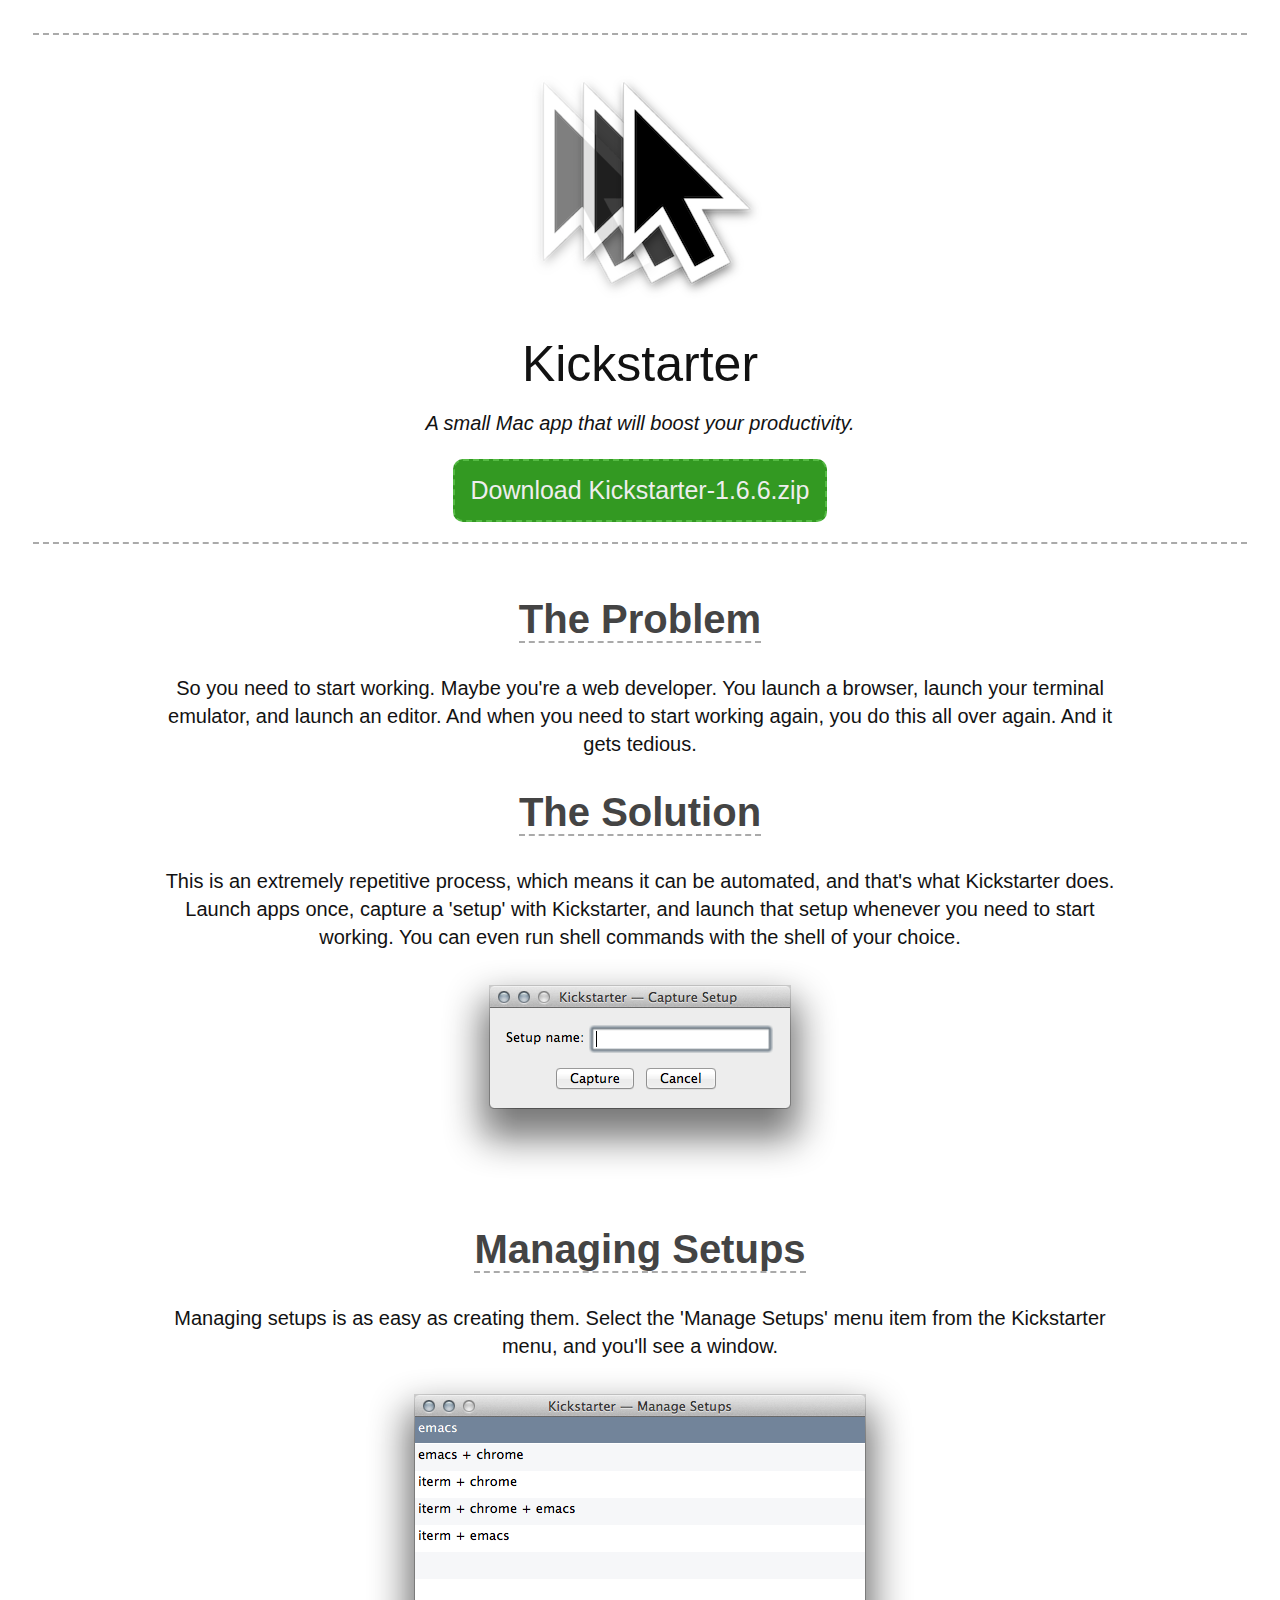
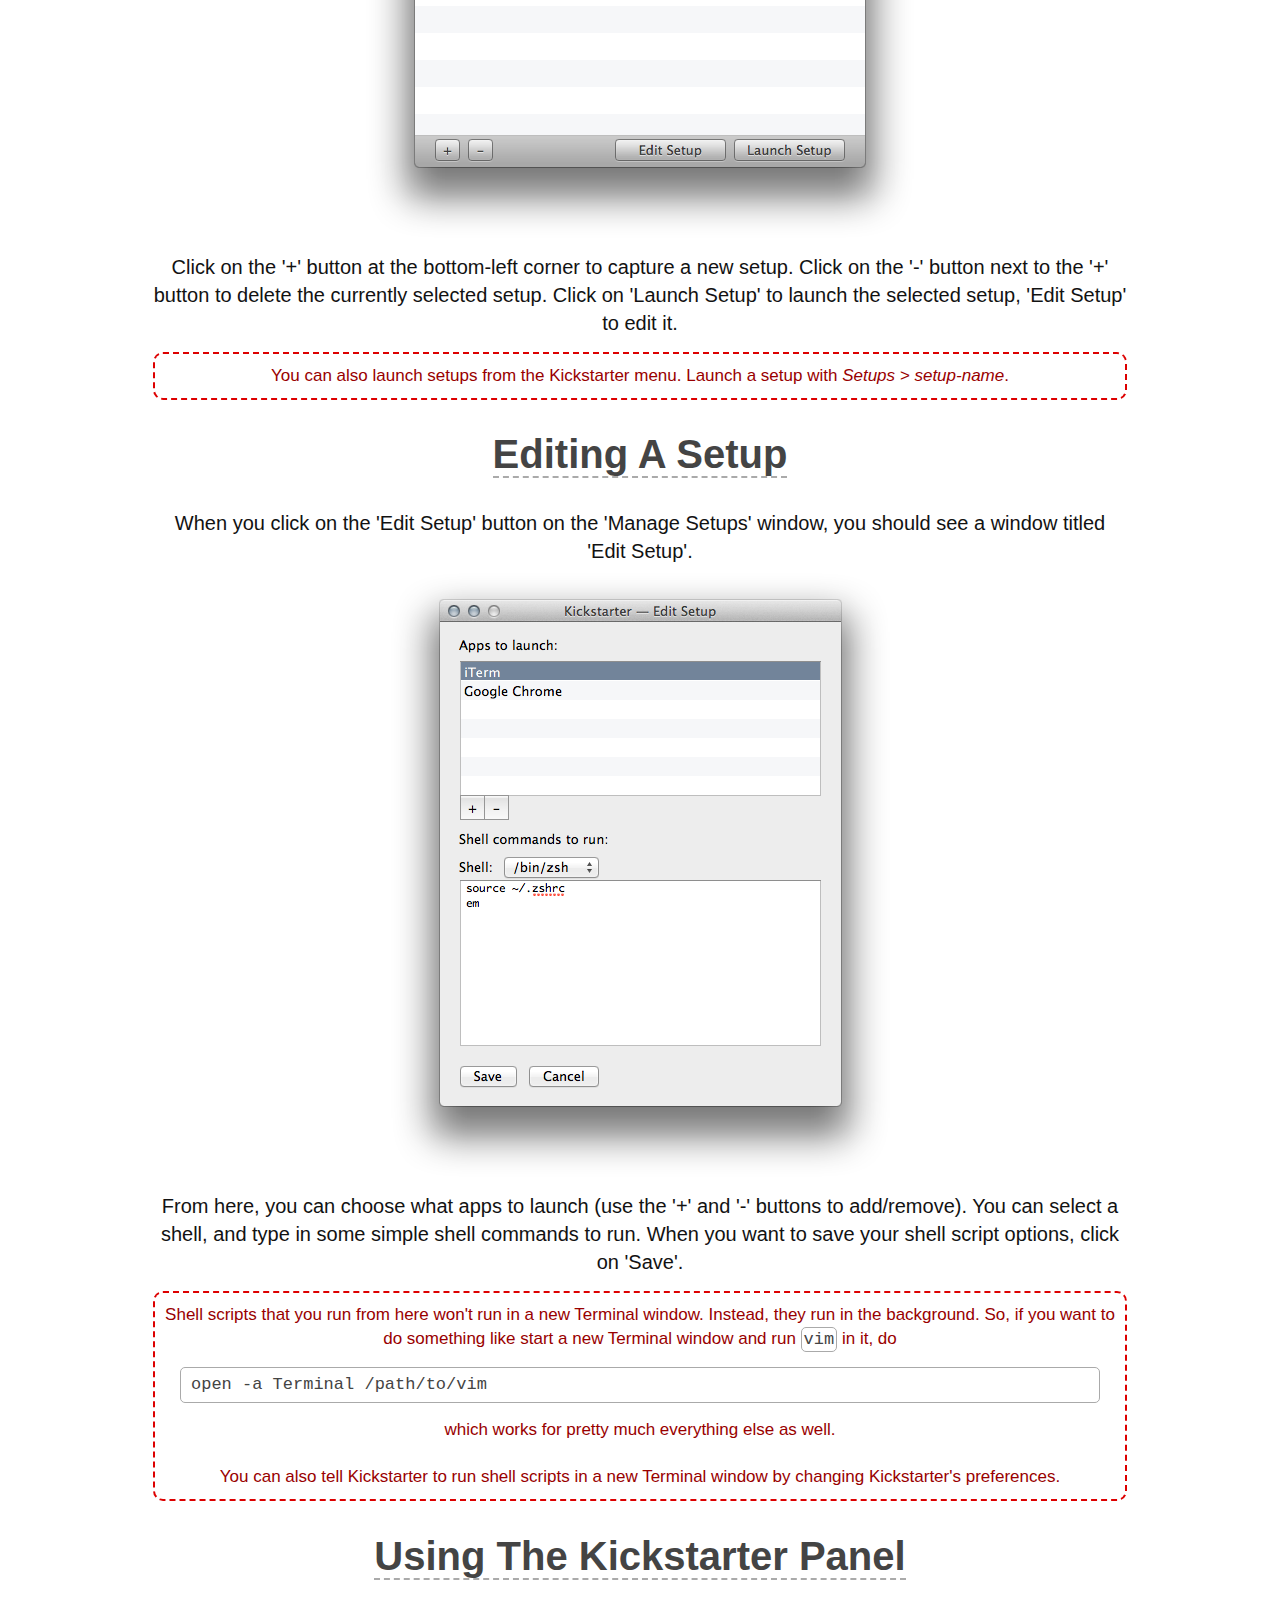
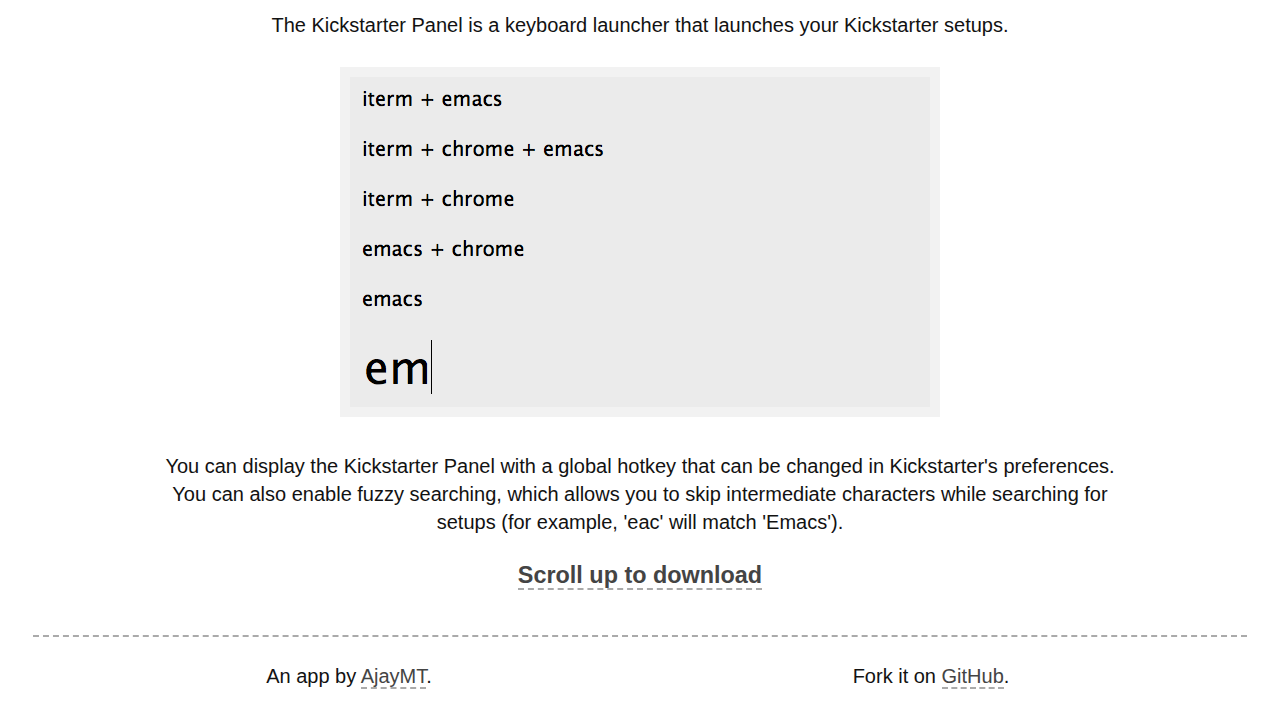
<file: index.html>
<!DOCTYPE html>

<html>
  <head>
    <title>Kickstarter</title>
    <link rel="stylesheet" href="./style.css" type="text/css" media="screen" />
    <script type="text/javascript" src="./mixpanel.js"></script>
  </head>
  <body>
    <header>
      <img src="./res/icon_256x256.png"><br>
      Kickstarter
      <div id="subtitle">
        A small Mac app that will boost your productivity.
      </div>
      <div id="download">
        <button class="download" onClick="download()">Download Kickstarter-1.6.6.zip</button>
      </div>
    </header>
    <div id="content">
      <div>
        <h1 id="problem"><a href="#problem">The Problem</a></h1>
        So you need to start working. Maybe you're a web developer. You launch a browser, launch your terminal emulator, and launch an editor. And when you need to start working again, you do this all over again. And it gets tedious.
      </div>
      <div>
        <h1 id="solution"><a href="#solution">The Solution</a></h1>
        This is an extremely repetitive process, which means it can be automated, and that's what Kickstarter does. Launch apps once, capture a 'setup' with Kickstarter, and launch that setup whenever you need to start working. You can even run shell commands with the shell of your choice.
        <br><img src="./res/capture-setup.png">
      </div>
      <div>
        <h1 id="managing"><a href="#managing">Managing Setups</a></h1>
        Managing setups is as easy as creating them. Select the 'Manage Setups' menu item from the Kickstarter menu, and you'll see a window.
        <br><img src="./res/manage-setups.png"><br>
        Click on the '+' button at the bottom-left corner to capture a new setup. Click on the '-' button next to the '+' button to delete the currently selected setup. Click on 'Launch Setup' to launch the selected setup, 'Edit Setup' to edit it.
        <div class="alert">
          You can also launch setups from the Kickstarter menu. Launch a setup with <em>Setups &gt; setup-name</em>.
        </div>
      </div>
      <div>
        <h1 id="editing"><a href="#editing">Editing A Setup</a></h1>
        When you click on the 'Edit Setup' button on the 'Manage Setups' window, you should see a window titled 'Edit Setup'.
        <br><img src="./res/edit-setup.png"><br>
        From here, you can choose what apps to launch (use the '+' and '-' buttons to add/remove). You can select a shell, and type in some simple shell commands to run. When you want to save your shell script options, click on 'Save'.
        <div class="alert">
          Shell scripts that you run from here won't run in a new Terminal window. Instead, they run in the background. So, if you want to do something like start a new Terminal window and run <code>vim</code> in it, do 
          <pre>open -a Terminal /path/to/vim</pre> which works for pretty much everything else as well.
          <br /><br />
          You can also tell Kickstarter to run shell scripts in a new Terminal window by changing Kickstarter's preferences.
        </div>
      </div>
      <div>
        <h1 id="panel"><a href="#panel">Using The Kickstarter Panel</a></h1>
        The Kickstarter Panel is a keyboard launcher that launches your Kickstarter setups.
        <br><br><img src="./res/kickstarter-panel.png"><br><br>
        You can display the Kickstarter Panel with a global hotkey that can be changed in Kickstarter's preferences. You can also enable fuzzy searching, which allows you to skip intermediate characters while searching for setups (for example, 'eac' will match 'Emacs').
      </div>
      <div><h3><a href="#download">Scroll up to download</a></h3></div>
    </div>
    <footer>
      <div class="halfwidth">
        An app by <a href="http://ajaymt.github.com">AjayMT</a>.
      </div>
      <div class="halfwidth">
        Fork it on <a href="http://github.com/ajaymt/kickstarter">GitHub</a>.
      </div>
    </footer>
    
    <script type="text/javascript" src="./analytics.js"></script>
  </body>
</html>
</file>
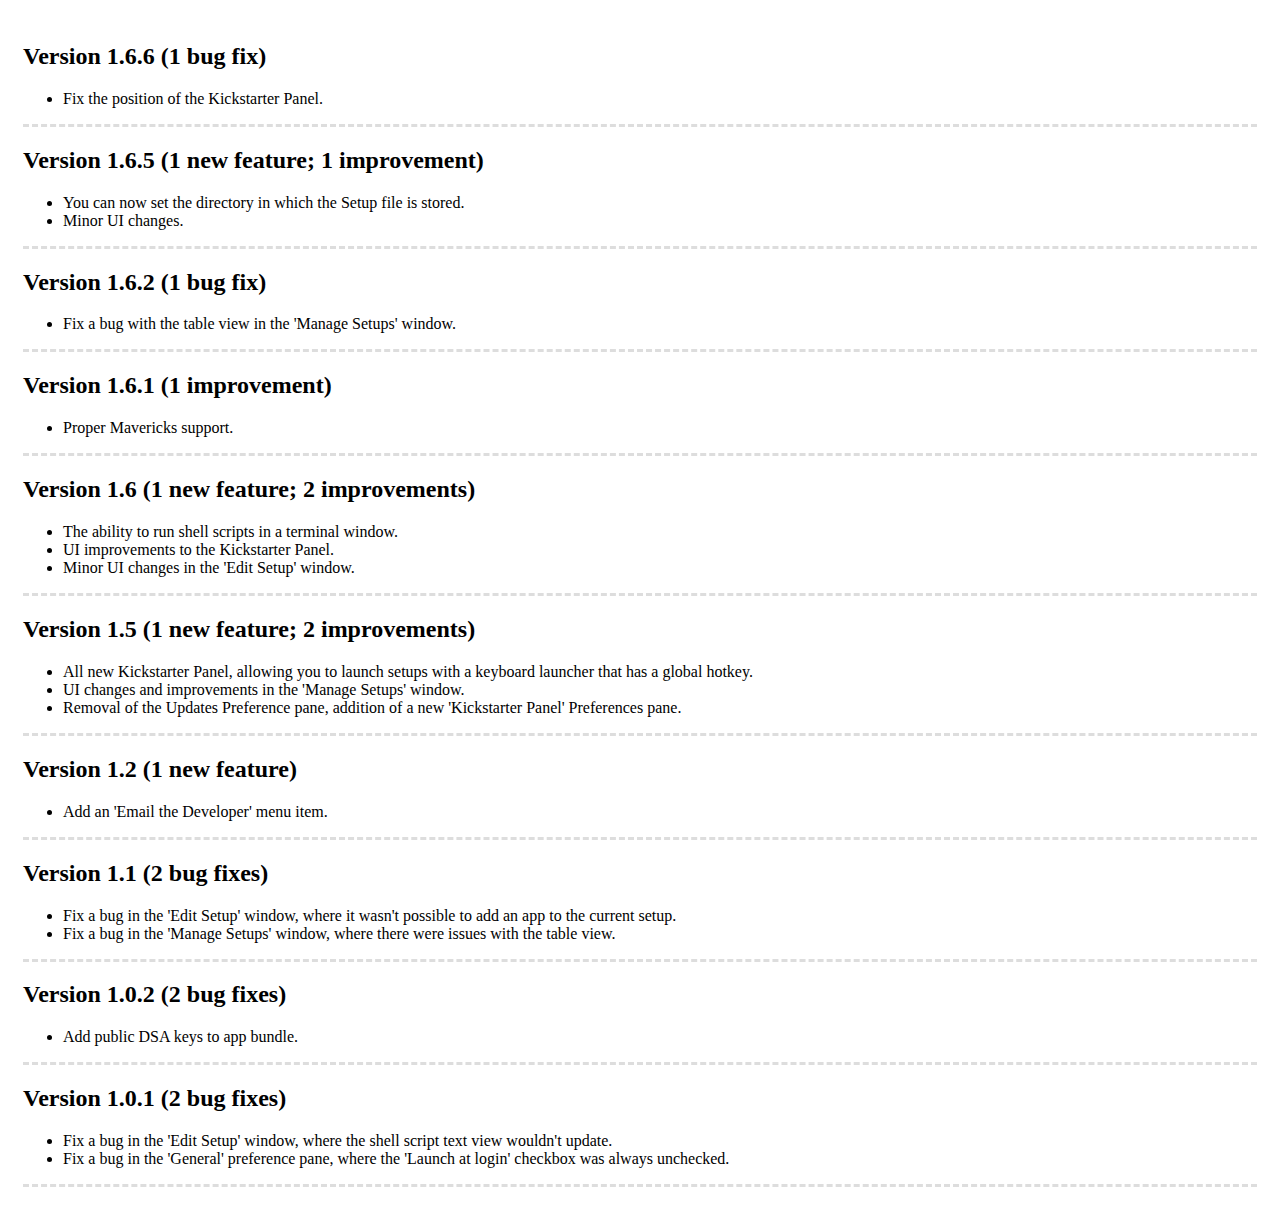
<file: updates/changelog.html>
<!DOCTYPE html>

<html>
  <head>
    <title>Kickstarter - Changelog</title>
    <link href="./style.css" rel="stylesheet" />
  </head>
  <body>
    <div class="update">
      <h2>Version 1.6.6 (1 bug fix)</h2>
      <ul>
        <li>Fix the position of the Kickstarter Panel.</li>
      </ul>
    </div>
    
    <div class="update">
      <h2>Version 1.6.5 (1 new feature; 1 improvement)</h2>
      <ul>
        <li>You can now set the directory in which the Setup file is stored.</li>
        <li>Minor UI changes.</li>
      </ul>
    </div>
    
    <div class="update">
      <h2>Version 1.6.2 (1 bug fix)</h2>
      <ul>
        <li>Fix a bug with the table view in the 'Manage Setups' window.</li>
      </ul>
    </div>
    
    <div class="update">
      <h2>Version 1.6.1 (1 improvement)</h2>
      <ul>
        <li>Proper Mavericks support.</li>
      </ul>
    </div>
    
    <div class="update">
      <h2>Version 1.6 (1 new feature; 2 improvements)</h2>
      <ul>
        <li>The ability to run shell scripts in a terminal window.</li>
        <li>UI improvements to the Kickstarter Panel.</li>
        <li>Minor UI changes in the 'Edit Setup' window.</li>
      </ul>
    </div>
    
    <div class="update">
      <h2>Version 1.5 (1 new feature; 2 improvements)</h2>
      <ul>
        <li>All new Kickstarter Panel, 
          allowing you to launch setups with a keyboard launcher that has a global hotkey.</li>
        <li>UI changes and improvements in the 'Manage Setups' window.</li>
        <li>Removal of the Updates Preference pane, addition of a new 'Kickstarter Panel' Preferences pane.</li>
      </ul>
    </div>
    
    <div class="update">
      <h2>Version 1.2 (1 new feature)</h2>
      <ul>
        <li>Add an 'Email the Developer' menu item.</li>
      </ul>
    </div>
    
    <div class="update">
      <h2>Version 1.1 (2 bug fixes)</h2>
      <ul>
        <li>Fix a bug in the 'Edit Setup' window, where it wasn't possible to add an app to the current setup.</li>
        <li>Fix a bug in the 'Manage Setups' window, where there were issues with the table view.</li>
      </ul>
    </div>
    
    <div class="update">
      <h2>Version 1.0.2 (2 bug fixes)</h2>
      <ul>
        <li>Add public DSA keys to app bundle.</li>
      </ul>
    </div>

    <div class="update">
      <h2>Version 1.0.1 (2 bug fixes)</h2>
      <ul>
        <li>Fix a bug in the 'Edit Setup' window, where the shell script text view wouldn't update.</li>
        <li>Fix a bug in the 'General' preference pane, where the 'Launch at login' 
          checkbox was always unchecked.</li>
      </ul>
    </div>
  </body>
</html>
</file>
<file: style.css>
body {
    padding: 25px;
    font-family: "Georgia", sans-serif;
    font-size: 20px;
    line-height: 1.4;
    text-align: center;
    color: #121212;
}

header {
    padding: 20px;
    font-family: "Helvetica Neue", "Helvetica";
    font-size: 50px;
    font-weight: 400;
    border-bottom: dashed 2px #aaa;
    border-top: dashed 2px #aaa;
}

h1, h2, h3, h4, h5, h6 {
    font-family: "Helvetica Neue", "Helvetica";
}

button.download {
    font-family: "Georgia", sans-serif;
    font-size: 25px;
    padding: 15px;
    background-color: #392;
    color: #eee;
    border-radius: 10px;
    border: dashed 2px #5b4;
}

button.download:hover {
    background-color: #4a3;
    border-radius: 10px;
    border: dashed 2px #5b4;
}

.alert {
    margin-top: 15px;
    margin-bottom: 15px;
    border-style: dashed;
    border-width: 2px;
    border-color: #d00;
    border-radius: 10px;
    font-size: 17px;
    color: #900;
    padding: 10px;
}

code, pre {
    font-family: "Monaco", "Menlo", "Deja Vu Sans Mono", "Bitstream Vera Sans Mono", monospace;
    color: #444;
    border-color: #aaa;
    border-width: 1px;
    border-style: solid;
    border-radius: 5px;
}

code {
    padding: 2px;
}

pre {
    margin: 15px;
    text-align: left;
    padding: 5px 10px 5px 10px;
}

div#subtitle {
    font-family: "Georgia", sans-serif;
    font-style: italic;
    font-size: 20px;
    padding: 10px;
}

a {
    text-decoration: none;
    color: #444;
    border-bottom: dashed 2px #aaa;
}

a:hover {
    background-color: #eee;
    border-bottom: solid 2px #aaa;
}

footer {
    padding: 25px;
    border-top: dashed 2px #aaa;
}

.halfwidth {
    float: left;
    display: inline-block;
    width: 50%;
}

div#content {
    padding: 20px;
    margin-left: 100px;
    margin-right: 100px;
}
</file>
<file: updates/style.css>
body {
    padding: 15px;
}

.update {
    border-bottom: 3px dashed #ddd;
}
</file>
